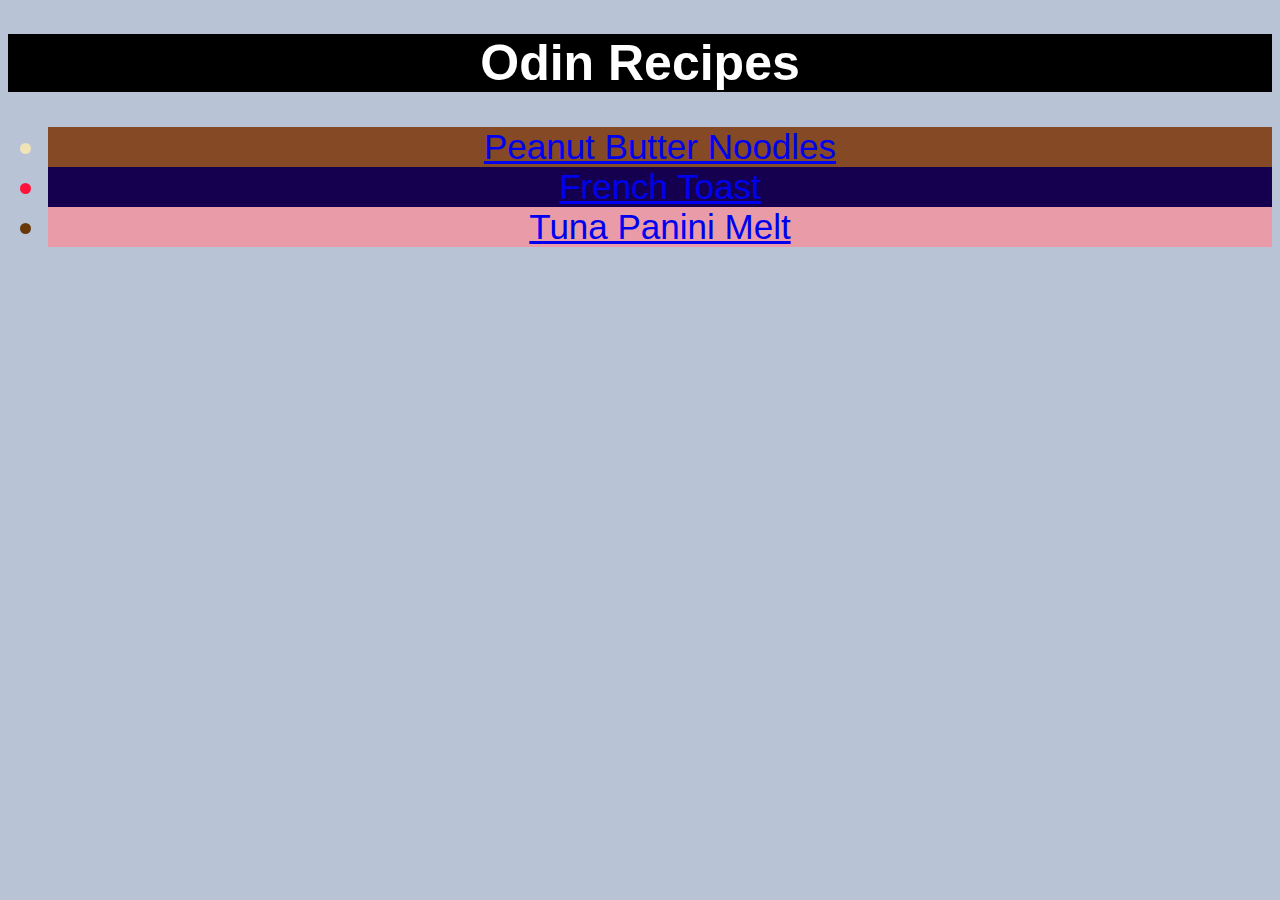
<file: index.html>
<!DOCTYPE html>

<html lang="en">
    <head>
        <meta charset="utf-8">
        <link rel="stylesheet" href="styles.css">
        <title>Odin Recipes</title>
    </head>

    <body>
        <h1 id="odin">Odin Recipes</h1>
        <ul class="links">
            <li class="peanut"><a href="recipes/pbnoodles.html" target="_blank" rel="noopener norefferer">Peanut Butter Noodles</a></li>
            <li class="french"><a href="recipes/frenchtoast.html" target="_blank" rel="noopener norefferer">French Toast</a></li>
            <li class="tuna"><a href="recipes/tunapanini.html" target="_blank" rel="noopener norefferer">Tuna Panini Melt</a></li>
        </ul>
    </body>
</html>
</file>
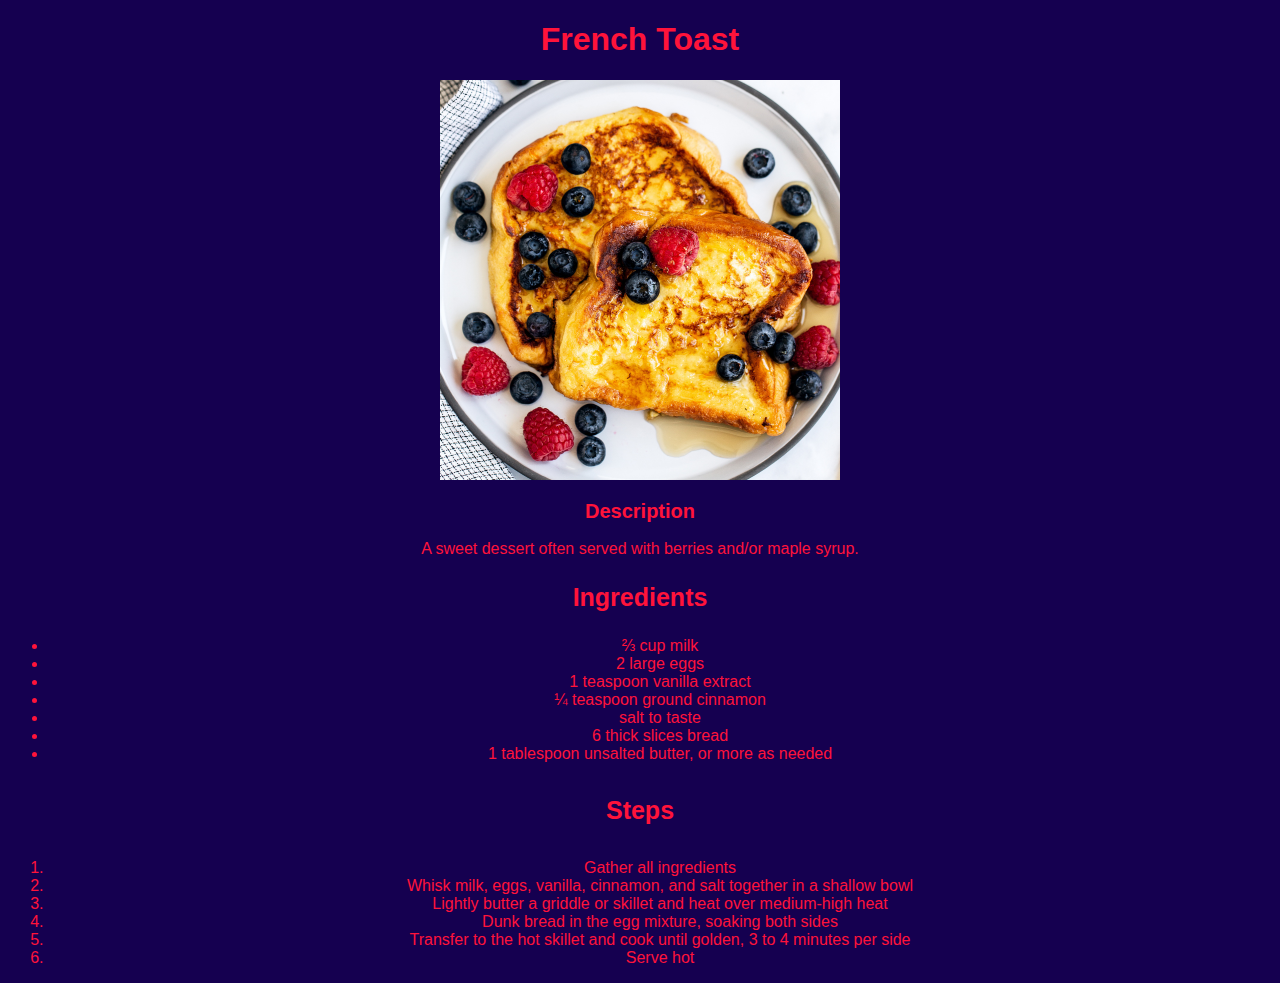
<file: recipes/frenchtoast.html>
<!DOCTYPE html>

<html lang="en">
    <head>
        <meta charset="utf-8">
        <link rel="stylesheet" href="../styles.css">
        <title>French Toast Recipe</title>
    </head>

    <body class="french">
        <h1>French Toast</h1>
        <img src="../img/fr-toast.PNG" alt="A picture of french toast." height="400" width="400">
        <h2>Description</h2>
        <p>A sweet dessert often served with berries and/or maple syrup.</p>
        
        <h3>Ingredients</h3>
        <ul>
            <li>⅔ cup milk</li>
            <li>2 large eggs</li>
            <li>1 teaspoon vanilla extract</li>
            <li>¼ teaspoon ground cinnamon</li>
            <li>salt to taste</li>
            <li>6 thick slices bread</li>
            <li>1 tablespoon unsalted butter, or more as needed</li>
        </ul>

        <h4>Steps</h4>
        <ol>
            <li>Gather all ingredients</li>
            <li>Whisk milk, eggs, vanilla, cinnamon, and salt together in a shallow bowl</li>
            <li>Lightly butter a griddle or skillet and heat over medium-high heat</li>
            <li>Dunk bread in the egg mixture, soaking both sides</li>
            <li>Transfer to the hot skillet and cook until golden, 3 to 4 minutes per side</li>
            <li>Serve hot</li>
        </ol>
    </body>
</html>
</file>
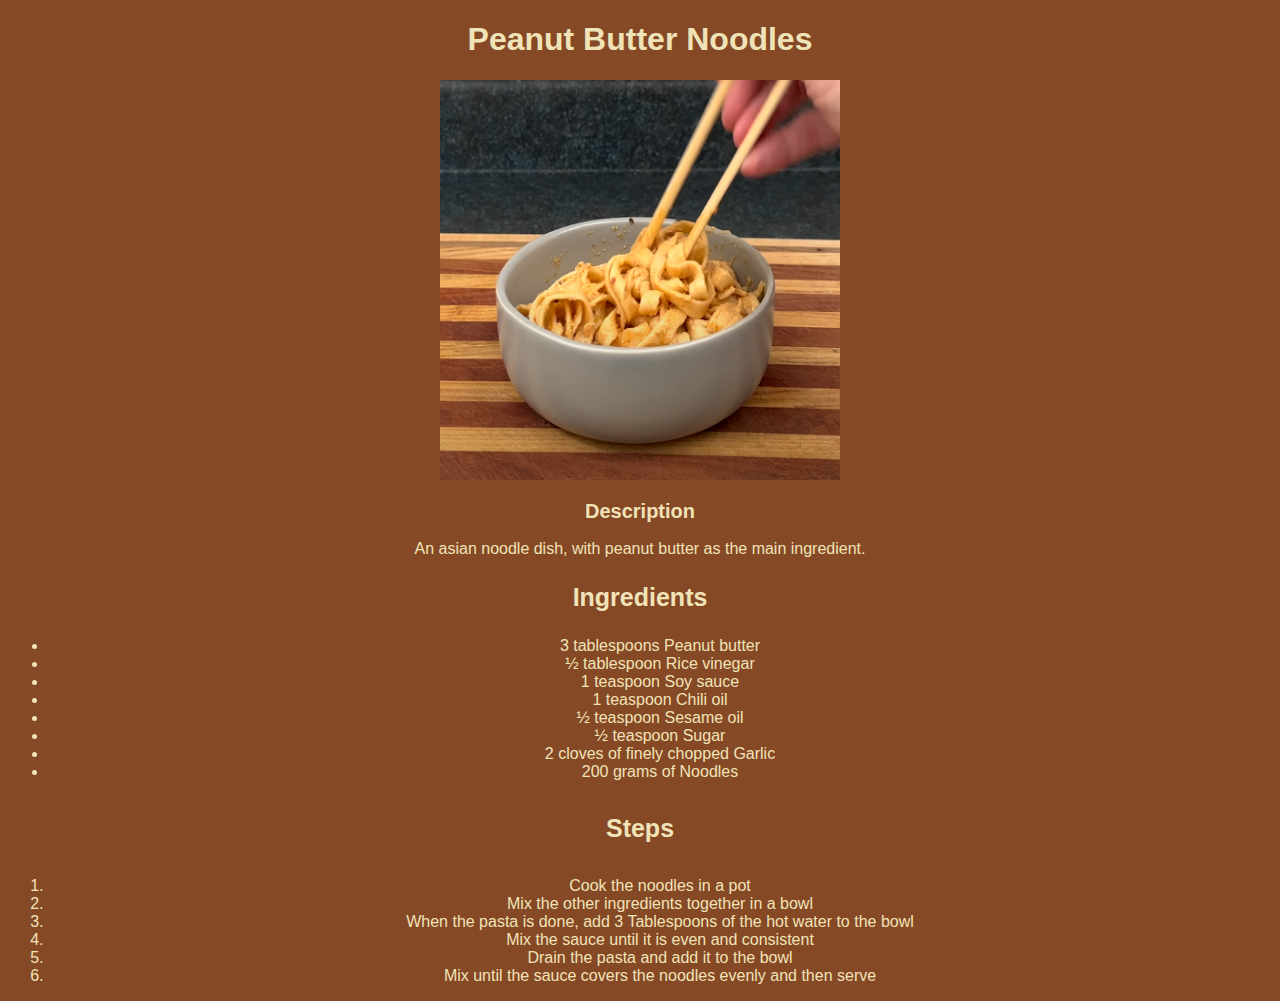
<file: recipes/pbnoodles.html>
<!DOCTYPE html>

<html lang="en">
    <head>
        <meta charset="utf-8">
        <link rel="stylesheet" href="../styles.css">
        <title>Peanut Butter Noodles Recipe</title>
    </head>

    <body class="peanut">
        <h1>Peanut Butter Noodles</h1>
        <img src="../img/pbnoods.PNG" alt="A picture of peanut butter noodles." height="420" width="510">
        <h2>Description</h2>
        <p>An asian noodle dish, with peanut butter as the main ingredient.</p>
        
        <h3>Ingredients</h3>
        <ul>
            <li>3 tablespoons Peanut butter</li>
            <li>½ tablespoon Rice vinegar</li>
            <li>1 teaspoon Soy sauce</li>
            <li>1 teaspoon Chili oil</li>
            <li>½ teaspoon Sesame oil</li>
            <li>½ teaspoon Sugar</li>
            <li>2 cloves of finely chopped Garlic</li>
            <li>200 grams of Noodles</li>
        </ul>

        <h4>Steps</h4>
        <ol>
            <li>Cook the noodles in a pot</li>
            <li>Mix the other ingredients together in a bowl</li>
            <li>When the pasta is done, add 3 Tablespoons of the hot water to the bowl</li>
            <li>Mix the sauce until it is even and consistent</li>
            <li>Drain the pasta and add it to the bowl</li>
            <li>Mix until the sauce covers the noodles evenly and then serve</li>
        </ol>
    </body>
</html>
</file>
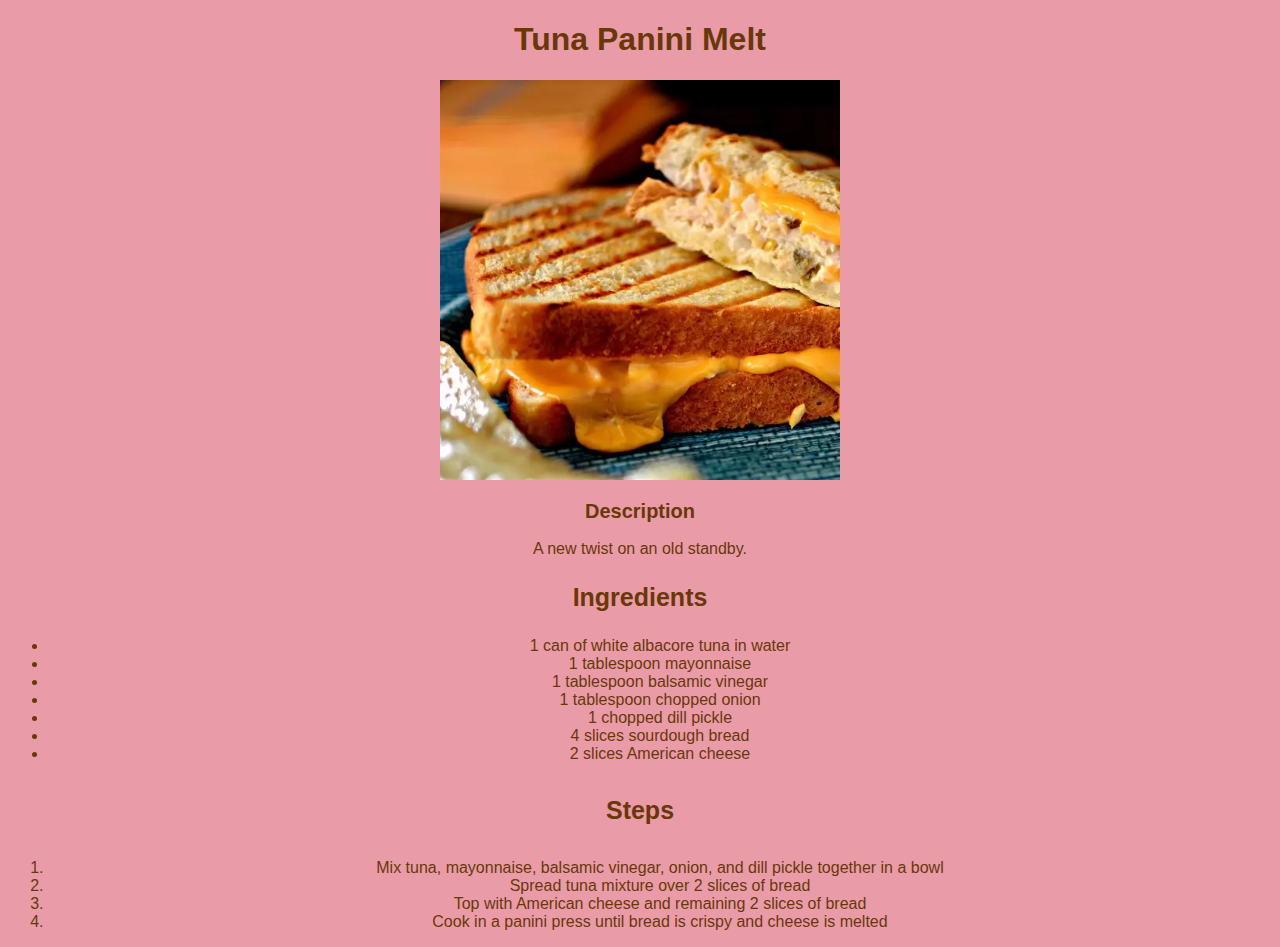
<file: recipes/tunapanini.html>
<!DOCTYPE html>

<html lang="en">
    <head>
        <meta charset="utf-8">
        <link rel="stylesheet" href="../styles.css">
        <title>Tuna Panini Melt Recipe</title>
    </head>

    <body class="tuna">
        <h1>Tuna Panini Melt</h1>
        <img src="../img/tunamelt.PNG" alt="A picture of a tuna panini melt." height="400" width="400">
        <h2>Description</h2>
        <p>A new twist on an old standby.</p>
        
        <h3>Ingredients</h3>
        <ul>
            <li>1 can of white albacore tuna in water</li>
            <li>1 tablespoon mayonnaise</li>
            <li>1 tablespoon balsamic vinegar</li>
            <li>1 tablespoon chopped onion</li>
            <li>1 chopped dill pickle</li>
            <li>4 slices sourdough bread</li>
            <li>2 slices American cheese</li>
        </ul>

        <h4>Steps</h4>
        <ol>
            <li>Mix tuna, mayonnaise, balsamic vinegar, onion, and dill pickle together in a bowl</li>
            <li>Spread tuna mixture over 2 slices of bread</li>
            <li>Top with American cheese and remaining 2 slices of bread</li>
            <li>Cook in a panini press until bread is crispy and cheese is melted</li>
        </ol>
    </body>
</html>
</file>
<file: styles.css>
body{
    font-family: Verdana, Geneva, Tahoma, sans-serif;
    text-align: center;
    background-color: rgb(184, 196, 214);
}

#odin{
    background-color: rgb(0, 0, 0);
    color: white;
    font-size: 50px;
}

.links{
    font-size: 35px;
}


.links .peanut,
body.peanut{
    background-color: rgb(133, 73, 38);
    color: rgb(241, 227, 184);
}

.peanut img{
    width: 400px;
    height: 400px;
}

.links .french,
body.french{
    background-color: rgb(21, 0, 80);
    color: rgb(255, 19, 58);
}

.links .tuna,
body.tuna{
    background-color: rgb(233, 155, 168);
    color: rgb(105, 56, 9);
}


h2{
    font-size: 20px;
}

h3,
h4{
    font-size: 25px;
}
</file>
